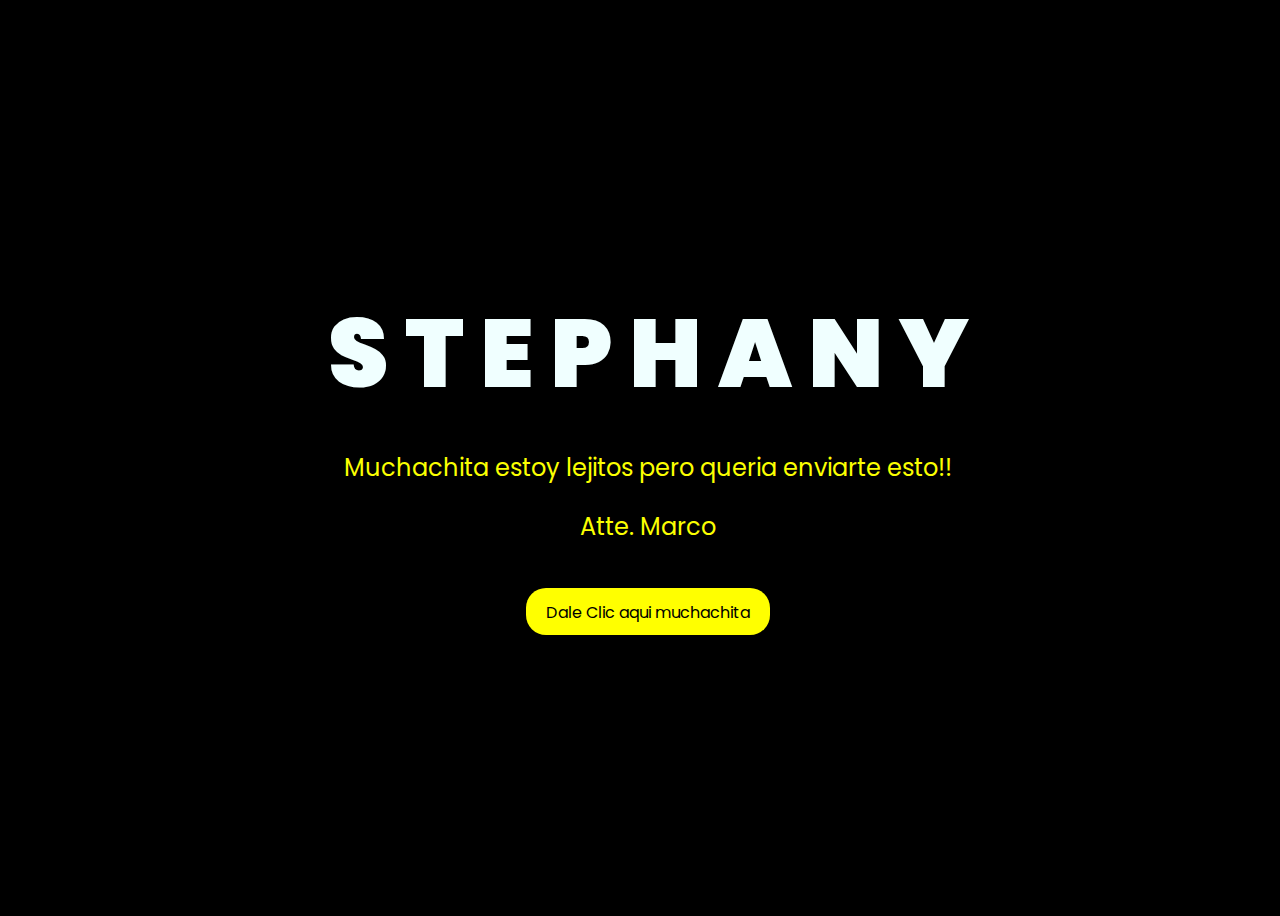
<file: index.html>
<!DOCTYPE html>
<html lang="en">
<head>
    <meta charset="UTF-8">
    <meta http-equiv="X-UA-Compatible" content="IE=edge">
    <meta name="viewport" content="width=device-width, initial-scale=1.0">
    <link rel="stylesheet" href="css/style.css">
    <link rel="icon" href="img/flowers.png" type="image/x-icon">
    <title>Stephany</title>
</head>
<body>
    <div class="greetings">
        <span>S</span>
        <span>T</span>
        <span>E</span>
        <span>P</span>
        <span>H</span>
        <span>A</span>
        <span>N</span>
        <span>Y</span>
        <br>
    </div>
    <div class="description">
        <center><span><p>Muchachita estoy lejitos pero queria enviarte esto!!</p>
            <P>Atte. Marco</P>
        
        </span></center>
    </div>
    <div class="button">
        <button>
            <a href="FLORES.html">Dale Clic aqui muchachita</a>
        </button>
        
    </div>
</body>
</html>
</file>
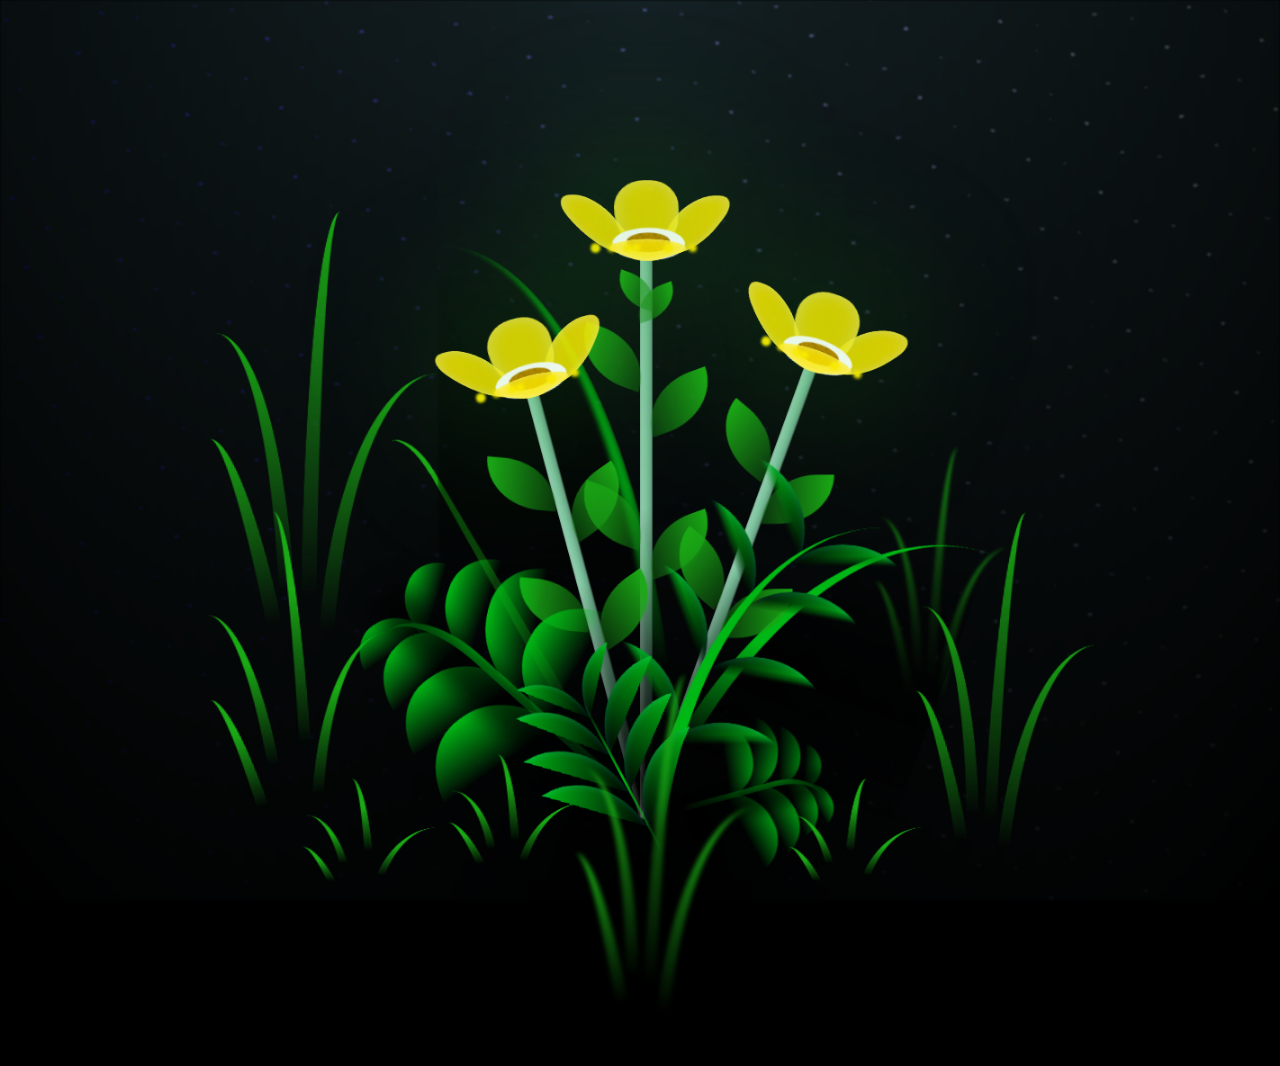
<file: FLORES.html>
<!DOCTYPE html>
<html lang="en">
<head>
    <meta charset="UTF-8">
    <meta http-equiv="X-UA-Compatible" content="IE=edge">
    <meta name="viewport" content="width=device-width, initial-scale=1.0">
    <link rel="stylesheet" href="css/main.css">
    <link rel="icon" href="img/flowers.png" type="image/x-icon">
    <title>FLORES</title>
</head>
<body class="container">
    <div class="night"></div>
    <div class="flowers">
      <div class="flower flower--1">
        <div class="flower__leafs flower__leafs--1">
          <div class="flower__leaf flower__leaf--1"></div>
          <div class="flower__leaf flower__leaf--2"></div>
          <div class="flower__leaf flower__leaf--3"></div>
          <div class="flower__leaf flower__leaf--4"></div>
          <div class="flower__white-circle"></div>
  
          <div class="flower__light flower__light--1"></div>
          <div class="flower__light flower__light--2"></div>
          <div class="flower__light flower__light--3"></div>
          <div class="flower__light flower__light--4"></div>
          <div class="flower__light flower__light--5"></div>
          <div class="flower__light flower__light--6"></div>
          <div class="flower__light flower__light--7"></div>
          <div class="flower__light flower__light--8"></div>
  
        </div>
        <div class="flower__line">
          <div class="flower__line__leaf flower__line__leaf--1"></div>
          <div class="flower__line__leaf flower__line__leaf--2"></div>
          <div class="flower__line__leaf flower__line__leaf--3"></div>
          <div class="flower__line__leaf flower__line__leaf--4"></div>
          <div class="flower__line__leaf flower__line__leaf--5"></div>
          <div class="flower__line__leaf flower__line__leaf--6"></div>
        </div>
      </div>
  
      <div class="flower flower--2">
        <div class="flower__leafs flower__leafs--2">
          <div class="flower__leaf flower__leaf--1"></div>
          <div class="flower__leaf flower__leaf--2"></div>
          <div class="flower__leaf flower__leaf--3"></div>
          <div class="flower__leaf flower__leaf--4"></div>
          <div class="flower__white-circle"></div>
  
          <div class="flower__light flower__light--1"></div>
          <div class="flower__light flower__light--2"></div>
          <div class="flower__light flower__light--3"></div>
          <div class="flower__light flower__light--4"></div>
          <div class="flower__light flower__light--5"></div>
          <div class="flower__light flower__light--6"></div>
          <div class="flower__light flower__light--7"></div>
          <div class="flower__light flower__light--8"></div>
  
        </div>
        <div class="flower__line">
          <div class="flower__line__leaf flower__line__leaf--1"></div>
          <div class="flower__line__leaf flower__line__leaf--2"></div>
          <div class="flower__line__leaf flower__line__leaf--3"></div>
          <div class="flower__line__leaf flower__line__leaf--4"></div>
        </div>
      </div>
  
      <div class="flower flower--3">
        <div class="flower__leafs flower__leafs--3">
          <div class="flower__leaf flower__leaf--1"></div>
          <div class="flower__leaf flower__leaf--2"></div>
          <div class="flower__leaf flower__leaf--3"></div>
          <div class="flower__leaf flower__leaf--4"></div>
          <div class="flower__white-circle"></div>
  
          <div class="flower__light flower__light--1"></div>
          <div class="flower__light flower__light--2"></div>
          <div class="flower__light flower__light--3"></div>
          <div class="flower__light flower__light--4"></div>
          <div class="flower__light flower__light--5"></div>
          <div class="flower__light flower__light--6"></div>
          <div class="flower__light flower__light--7"></div>
          <div class="flower__light flower__light--8"></div>
  
        </div>
        <div class="flower__line">
          <div class="flower__line__leaf flower__line__leaf--1"></div>
          <div class="flower__line__leaf flower__line__leaf--2"></div>
          <div class="flower__line__leaf flower__line__leaf--3"></div>
          <div class="flower__line__leaf flower__line__leaf--4"></div>
        </div>
      </div>
  
      <div class="grow-ans" style="--d:1.2s">
        <div class="flower__g-long">
          <div class="flower__g-long__top"></div>
          <div class="flower__g-long__bottom"></div>
        </div>
      </div>
  
      <div class="growing-grass">
        <div class="flower__grass flower__grass--1">
          <div class="flower__grass--top"></div>
          <div class="flower__grass--bottom"></div>
          <div class="flower__grass__leaf flower__grass__leaf--1"></div>
          <div class="flower__grass__leaf flower__grass__leaf--2"></div>
          <div class="flower__grass__leaf flower__grass__leaf--3"></div>
          <div class="flower__grass__leaf flower__grass__leaf--4"></div>
          <div class="flower__grass__leaf flower__grass__leaf--5"></div>
          <div class="flower__grass__leaf flower__grass__leaf--6"></div>
          <div class="flower__grass__leaf flower__grass__leaf--7"></div>
          <div class="flower__grass__leaf flower__grass__leaf--8"></div>
          <div class="flower__grass__overlay"></div>
        </div>
      </div>
  
      <div class="growing-grass">
        <div class="flower__grass flower__grass--2">
          <div class="flower__grass--top"></div>
          <div class="flower__grass--bottom"></div>
          <div class="flower__grass__leaf flower__grass__leaf--1"></div>
          <div class="flower__grass__leaf flower__grass__leaf--2"></div>
          <div class="flower__grass__leaf flower__grass__leaf--3"></div>
          <div class="flower__grass__leaf flower__grass__leaf--4"></div>
          <div class="flower__grass__leaf flower__grass__leaf--5"></div>
          <div class="flower__grass__leaf flower__grass__leaf--6"></div>
          <div class="flower__grass__leaf flower__grass__leaf--7"></div>
          <div class="flower__grass__leaf flower__grass__leaf--8"></div>
          <div class="flower__grass__overlay"></div>
        </div>
      </div>
  
      <div class="grow-ans" style="--d:2.4s">
        <div class="flower__g-right flower__g-right--1">
          <div class="leaf"></div>
        </div>
      </div>
  
      <div class="grow-ans" style="--d:2.8s">
        <div class="flower__g-right flower__g-right--2">
          <div class="leaf"></div>
        </div>
      </div>
  
      <div class="grow-ans" style="--d:2.8s">
        <div class="flower__g-front">
          <div class="flower__g-front__leaf-wrapper flower__g-front__leaf-wrapper--1">
            <div class="flower__g-front__leaf"></div>
          </div>
          <div class="flower__g-front__leaf-wrapper flower__g-front__leaf-wrapper--2">
            <div class="flower__g-front__leaf"></div>
          </div>
          <div class="flower__g-front__leaf-wrapper flower__g-front__leaf-wrapper--3">
            <div class="flower__g-front__leaf"></div>
          </div>
          <div class="flower__g-front__leaf-wrapper flower__g-front__leaf-wrapper--4">
            <div class="flower__g-front__leaf"></div>
          </div>
          <div class="flower__g-front__leaf-wrapper flower__g-front__leaf-wrapper--5">
            <div class="flower__g-front__leaf"></div>
          </div>
          <div class="flower__g-front__leaf-wrapper flower__g-front__leaf-wrapper--6">
            <div class="flower__g-front__leaf"></div>
          </div>
          <div class="flower__g-front__leaf-wrapper flower__g-front__leaf-wrapper--7">
            <div class="flower__g-front__leaf"></div>
          </div>
          <div class="flower__g-front__leaf-wrapper flower__g-front__leaf-wrapper--8">
            <div class="flower__g-front__leaf"></div>
          </div>
          <div class="flower__g-front__line"></div>
        </div>
      </div>
  
      <div class="grow-ans" style="--d:3.2s">
        <div class="flower__g-fr">
          <div class="leaf"></div>
          <div class="flower__g-fr__leaf flower__g-fr__leaf--1"></div>
          <div class="flower__g-fr__leaf flower__g-fr__leaf--2"></div>
          <div class="flower__g-fr__leaf flower__g-fr__leaf--3"></div>
          <div class="flower__g-fr__leaf flower__g-fr__leaf--4"></div>
          <div class="flower__g-fr__leaf flower__g-fr__leaf--5"></div>
          <div class="flower__g-fr__leaf flower__g-fr__leaf--6"></div>
          <div class="flower__g-fr__leaf flower__g-fr__leaf--7"></div>
          <div class="flower__g-fr__leaf flower__g-fr__leaf--8"></div>
        </div>
      </div>
  
      <div class="long-g long-g--0">
        <div class="grow-ans" style="--d:3s">
          <div class="leaf leaf--0"></div>
        </div>
        <div class="grow-ans" style="--d:2.2s">
          <div class="leaf leaf--1"></div>
        </div>
        <div class="grow-ans" style="--d:3.4s">
          <div class="leaf leaf--2"></div>
        </div>
        <div class="grow-ans" style="--d:3.6s">
          <div class="leaf leaf--3"></div>
        </div>
      </div>
  
      <div class="long-g long-g--1">
        <div class="grow-ans" style="--d:3.6s">
          <div class="leaf leaf--0"></div>
        </div>
        <div class="grow-ans" style="--d:3.8s">
          <div class="leaf leaf--1"></div>
        </div>
        <div class="grow-ans" style="--d:4s">
          <div class="leaf leaf--2"></div>
        </div>
        <div class="grow-ans" style="--d:4.2s">
          <div class="leaf leaf--3"></div>
        </div>
      </div>
  
      <div class="long-g long-g--2">
        <div class="grow-ans" style="--d:4s">
          <div class="leaf leaf--0"></div>
        </div>
        <div class="grow-ans" style="--d:4.2s">
          <div class="leaf leaf--1"></div>
        </div>
        <div class="grow-ans" style="--d:4.4s">
          <div class="leaf leaf--2"></div>
        </div>
        <div class="grow-ans" style="--d:4.6s">
          <div class="leaf leaf--3"></div>
        </div>
      </div>
  
      <div class="long-g long-g--3">
        <div class="grow-ans" style="--d:4s">
          <div class="leaf leaf--0"></div>
        </div>
        <div class="grow-ans" style="--d:4.2s">
          <div class="leaf leaf--1"></div>
        </div>
        <div class="grow-ans" style="--d:3s">
          <div class="leaf leaf--2"></div>
        </div>
        <div class="grow-ans" style="--d:3.6s">
          <div class="leaf leaf--3"></div>
        </div>
      </div>
  
      <div class="long-g long-g--4">
        <div class="grow-ans" style="--d:4s">
          <div class="leaf leaf--0"></div>
        </div>
        <div class="grow-ans" style="--d:4.2s">
          <div class="leaf leaf--1"></div>
        </div>
        <div class="grow-ans" style="--d:3s">
          <div class="leaf leaf--2"></div>
        </div>
        <div class="grow-ans" style="--d:3.6s">
          <div class="leaf leaf--3"></div>
        </div>
      </div>
  
      <div class="long-g long-g--5">
        <div class="grow-ans" style="--d:4s">
          <div class="leaf leaf--0"></div>
        </div>
        <div class="grow-ans" style="--d:4.2s">
          <div class="leaf leaf--1"></div>
        </div>
        <div class="grow-ans" style="--d:3s">
          <div class="leaf leaf--2"></div>
        </div>
        <div class="grow-ans" style="--d:3.6s">
          <div class="leaf leaf--3"></div>
        </div>
      </div>
  
      <div class="long-g long-g--6">
        <div class="grow-ans" style="--d:4.2s">
          <div class="leaf leaf--0"></div>
        </div>
        <div class="grow-ans" style="--d:4.4s">
          <div class="leaf leaf--1"></div>
        </div>
        <div class="grow-ans" style="--d:4.6s">
          <div class="leaf leaf--2"></div>
        </div>
        <div class="grow-ans" style="--d:4.8s">
          <div class="leaf leaf--3"></div>
        </div>
      </div>
  
      <div class="long-g long-g--7">
        <div class="grow-ans" style="--d:3s">
          <div class="leaf leaf--0"></div>
        </div>
        <div class="grow-ans" style="--d:3.2s">
          <div class="leaf leaf--1"></div>
        </div>
        <div class="grow-ans" style="--d:3.5s">
          <div class="leaf leaf--2"></div>
        </div>
        <div class="grow-ans" style="--d:3.6s">
          <div class="leaf leaf--3"></div>
        </div>
      </div>
    </div>
    <script src="main.js"></script>
  </body>
</html>
</file>
<file: css/style.css>
@import url('https://fonts.googleapis.com/css2?family=Poppins:ital,wght@0,500;1,900&display=swap');
*{
    font-family: 'Poppins',cursive;
}
body{
    color: azure;
    width: 100%;
    height: 100vh;
    display: flex;
    flex-direction: column;
    align-items: center;
    justify-content: center;
    background-color: black;
}
.greetings{
    font-size: 6rem;
    font-weight: 900;
}
.greetings > span{
    animation: glow 5.5s ease-in-out infinite;
}
@keyframes glow{
    0%, 100%{
        color: #fff;
        text-shadow: 0 0 12px #fbff00, 0 0 50px #fbff00, 0 0 100px #fbff00;
    }
    10%, 90%{
        color: #696565;
        text-shadow: none;
    }
}
.greetings > span:nth-child(1){
    animation-delay: .1s ;
}
.greetings > span:nth-child(2){
    animation-delay: .2s ;
}
.greetings > span:nth-child(3){
    animation-delay: .3s;
}
.greetings > span:nth-child(4){
    animation-delay: .4s;
}
.greetings > span:nth-child(5){
    animation-delay: .5s;
}
.greetings > span:nth-child(6){
    animation-delay: .6s ;
}
.greetings > span:nth-child(7){
    animation-delay: .7s ;
}
.greetings > span:nth-child(8){
    animation-delay: .8s;
}




.description{
    font-size: 1.5rem;
    margin-bottom: 20px;
}

.button a{
    text-decoration: none;
    font-size: 1rem;
    color: #111;
}

@media screen and (max-width:574px){
    .greetings{
        display: block;
        font-size: 3rem;
        font-weight: 500;
        text-align: center;
    }
    .description{
        font-size: 1rem;
    }
    
    .button a{
        font-size: .5rem;
    }
}

.description{
    color: #fbff00;
}

/* Estilo para el botón */
.button button {
    background-color: yellow; /* Fondo amarillo */
    border: none; /* Sin bordes */
    padding: 10px 20px; /* Ajusta el relleno según tu preferencia */
    font-size: 18px; /* Tamaño de fuente */
    cursor: pointer;
    position: relative; /* Necesario para el resplandor */
    border-radius: 20px; /* Esquinas redondeadas */
    transition: background-color 0.3s ease-in-out; /* Transición suave para el color de fondo */
  }
  
  /* Estilo para el enlace dentro del botón */
  .button button a {
    text-decoration: none; /* Elimina el subrayado del enlace */
    color: inherit; /* Hereda el color del texto del botón */
  }
  
  /* Efecto de resplandor al pasar el cursor sobre el botón */
  .button button:hover {
    background-color: orange; /* Cambia el color de fondo al pasar el mouse a naranja */
    box-shadow: 0 0 10px yellow, 0 0 20px yellow, 0 0 30px yellow; /* Efecto de resplandor amarillo */
  }
</file>
<file: css/main.css>
*,
*::after,
*::before {
  padding: 0;
  margin: 0;
  box-sizing: border-box;
}

:root {
  --dark-color: #000;
}

body {
  display: flex;
  align-items: flex-end;
  justify-content: center;
  min-height: 100vh;
  background-color: var(--dark-color);
  overflow: hidden;
  perspective: 1000px;
}

.night {
  position: fixed;
  left: 50%;
  top: 0;
  transform: translateX(-50%);
  width: 100%;
  height: 100%;
  filter: blur(0.1vmin);
  background-image: radial-gradient(ellipse at top, transparent 0%, var(--dark-color)), 
  radial-gradient(ellipse at bottom, var(--dark-color), rgba(145, 233, 255, 0.2)), 
  repeating-linear-gradient(220deg, rgb(0, 0, 0) 0px, rgb(0, 0, 0) 19px, transparent 19px, 
  transparent 22px), repeating-linear-gradient(189deg, rgb(0, 0, 0) 0px, rgb(0, 0, 0) 19px, 
  transparent 19px, transparent 22px), repeating-linear-gradient(148deg, rgb(0, 0, 0) 0px, 
  rgb(0, 0, 0) 19px, transparent 19px, transparent 22px), linear-gradient(90deg, rgb(0, 0, 255), /* LINEAR GRADIENT AZUL COLOR DE LAS ESTRELLAS */
  rgb(240, 240, 240)); 
}

.flowers {
  position: relative;
  transform: scale(0.9);
}

.flower {
  position: absolute;
  bottom: 10vmin;
  transform-origin: bottom center;
  z-index: 10;
  --fl-speed: 0.8s;
}
.flower--1 {
  -webkit-animation: moving-flower-1 4s linear infinite;
          animation: moving-flower-1 4s linear infinite;
}
.flower--1 .flower__line {
  height: 70vmin;
  -webkit-animation-delay: 0.3s;
          animation-delay: 0.3s;
}
.flower--1 .flower__line__leaf--1 {
  -webkit-animation: blooming-leaf-right var(--fl-speed) 1.6s backwards;
          animation: blooming-leaf-right var(--fl-speed) 1.6s backwards;
}
.flower--1 .flower__line__leaf--2 {
  -webkit-animation: blooming-leaf-right var(--fl-speed) 1.4s backwards;
          animation: blooming-leaf-right var(--fl-speed) 1.4s backwards;
}
.flower--1 .flower__line__leaf--3 {
  -webkit-animation: blooming-leaf-left var(--fl-speed) 1.2s backwards;
          animation: blooming-leaf-left var(--fl-speed) 1.2s backwards;
}
.flower--1 .flower__line__leaf--4 {
  -webkit-animation: blooming-leaf-left var(--fl-speed) 1s backwards;
          animation: blooming-leaf-left var(--fl-speed) 1s backwards;
}
.flower--1 .flower__line__leaf--5 {
  -webkit-animation: blooming-leaf-right var(--fl-speed) 1.8s backwards;
          animation: blooming-leaf-right var(--fl-speed) 1.8s backwards;
}
.flower--1 .flower__line__leaf--6 {
  -webkit-animation: blooming-leaf-left var(--fl-speed) 2s backwards;
          animation: blooming-leaf-left var(--fl-speed) 2s backwards;
}
.flower--2 {
  left: 50%;
  transform: rotate(20deg);
  -webkit-animation: moving-flower-2 4s linear infinite;
          animation: moving-flower-2 4s linear infinite;
}
.flower--2 .flower__line {
  height: 60vmin;
  -webkit-animation-delay: 0.6s;
          animation-delay: 0.6s;
}
.flower--2 .flower__line__leaf--1 {
  -webkit-animation: blooming-leaf-right var(--fl-speed) 1.9s backwards;
          animation: blooming-leaf-right var(--fl-speed) 1.9s backwards;
}
.flower--2 .flower__line__leaf--2 {
  -webkit-animation: blooming-leaf-right var(--fl-speed) 1.7s backwards;
          animation: blooming-leaf-right var(--fl-speed) 1.7s backwards;
}
.flower--2 .flower__line__leaf--3 {
  -webkit-animation: blooming-leaf-left var(--fl-speed) 1.5s backwards;
          animation: blooming-leaf-left var(--fl-speed) 1.5s backwards;
}
.flower--2 .flower__line__leaf--4 {
  -webkit-animation: blooming-leaf-left var(--fl-speed) 1.3s backwards;
          animation: blooming-leaf-left var(--fl-speed) 1.3s backwards;
}
.flower--3 {
  left: 50%;
  transform: rotate(-15deg);
  -webkit-animation: moving-flower-3 4s linear infinite;
          animation: moving-flower-3 4s linear infinite;
}
.flower--3 .flower__line {
  -webkit-animation-delay: 0.9s;
          animation-delay: 0.9s;
}
.flower--3 .flower__line__leaf--1 {
  -webkit-animation: blooming-leaf-right var(--fl-speed) 2.5s backwards;
          animation: blooming-leaf-right var(--fl-speed) 2.5s backwards;
}
.flower--3 .flower__line__leaf--2 {
  -webkit-animation: blooming-leaf-right var(--fl-speed) 2.3s backwards;
          animation: blooming-leaf-right var(--fl-speed) 2.3s backwards;
}
.flower--3 .flower__line__leaf--3 {
  -webkit-animation: blooming-leaf-left var(--fl-speed) 2.1s backwards;
          animation: blooming-leaf-left var(--fl-speed) 2.1s backwards;
}
.flower--3 .flower__line__leaf--4 {
  -webkit-animation: blooming-leaf-left var(--fl-speed) 1.9s backwards;
          animation: blooming-leaf-left var(--fl-speed) 1.9s backwards;
}
.flower__leafs {
  position: relative;
  -webkit-animation: blooming-flower 2s backwards;
          animation: blooming-flower 2s backwards;
}
.flower__leafs--1 {
  -webkit-animation-delay: 1.1s;
          animation-delay: 1.1s;
}
.flower__leafs--2 {
  -webkit-animation-delay: 1.4s;
          animation-delay: 1.4s;
}
.flower__leafs--3 {
  -webkit-animation-delay: 1.7s;
          animation-delay: 1.7s;
}
.flower__leafs::after {
  content: "";
  position: absolute;
  left: 0;
  top: 0;
  transform: translate(-50%, -100%);
  width: 8vmin;
  height: 8vmin;
  background-color: #1aaa15;
  filter: blur(10vmin);
}
.flower__leaf {
  position: absolute;
  bottom: 0;
  left: 50%;
  width: 8vmin;
  height: 11vmin;
  border-radius: 51% 49% 47% 53%/44% 45% 55% 69%;
  background-color: #1aaa15;
  background-image: linear-gradient(to top, #fce700, #fce700); /*COLOR DE LAS FLORES*/
  transform-origin: bottom center;
  opacity: 0.9;
  box-shadow: inset 0 0 2vmin rgba(255, 255, 255, 0.5);
  
}
.flower__leaf--1 {
  transform: translate(-10%, 1%) rotateY(40deg) rotateX(-50deg);
}
.flower__leaf--2 {
  transform: translate(-50%, -4%) rotateX(40deg);
}
.flower__leaf--3 {
  transform: translate(-90%, 0%) rotateY(45deg) rotateX(50deg);
}
.flower__leaf--4 {
  width: 8vmin;
  height: 8vmin;
  transform-origin: bottom left;
  border-radius: 4vmin 10vmin 4vmin 4vmin;
  transform: translate(0%, 18%) rotateX(70deg) rotate(-43deg);
  background-image: linear-gradient(to top, #fce700, #fce700);
  z-index: 1;
  opacity: 0.8;
}
.flower__white-circle {
  position: absolute;
  left: -3.5vmin;
  top: -3vmin;
  width: 9vmin;
  height: 4vmin;
  border-radius: 50%;
  background-color: #ffffff;
}
.flower__white-circle::after {
  content: "";
  position: absolute;
  left: 50%;
  top: 45%;
  transform: translate(-50%, -50%);
  width: 60%;
  height: 60%;
  border-radius: inherit;
  background-image: repeating-linear-gradient(135deg, rgba(0, 0, 0, 0.03) 0px, 
  rgba(0, 0, 0, 0.03) 1px, transparent 1px, transparent 12px), repeating-linear-gradient(45deg, 
  rgba(0, 0, 0, 0.03) 0px, rgba(0, 0, 0, 0.03) 1px, transparent 1px, transparent 12px), 
  repeating-linear-gradient(67.5deg, rgba(0, 0, 0, 0.03) 0px, rgba(0, 0, 0, 0.03) 1px, 
  transparent 1px, transparent 12px), repeating-linear-gradient(135deg, rgba(0, 0, 0, 0.03) 0px, 
  rgba(0, 0, 0, 0.03) 1px, transparent 1px, transparent 12px), repeating-linear-gradient(45deg, 
  rgba(0, 0, 0, 0.03) 0px, rgba(0, 0, 0, 0.03) 1px, transparent 1px, transparent 12px), 
  repeating-linear-gradient(112.5deg, rgba(0, 0, 0, 0.03) 0px, rgba(0, 0, 0, 0.03) 1px, 
  transparent 1px, transparent 12px), repeating-linear-gradient(112.5deg, rgba(0, 0, 0, 0.03) 0px, 
  rgba(0, 0, 0, 0.03) 1px, transparent 1px, transparent 12px), repeating-linear-gradient(45deg, 
  rgba(0, 0, 0, 0.03) 0px, rgba(0, 0, 0, 0.03) 1px, transparent 1px, transparent 12px), 
  repeating-linear-gradient(22.5deg, rgba(0, 0, 0, 0.03) 0px, rgba(0, 0, 0, 0.03) 1px, 
  transparent 1px, transparent 12px), repeating-linear-gradient(45deg, rgba(0, 0, 0, 0.03) 0px, 
  rgba(0, 0, 0, 0.03) 1px, transparent 1px, transparent 12px), repeating-linear-gradient(22.5deg, 
  rgba(0, 0, 0, 0.03) 0px, rgba(0, 0, 0, 0.03) 1px, transparent 1px, transparent 12px), 
  repeating-linear-gradient(135deg, rgba(0, 0, 0, 0.03) 0px, rgba(0, 0, 0, 0.03) 1px, 
  transparent 1px, transparent 12px), repeating-linear-gradient(157.5deg, rgba(0, 0, 0, 0.03) 0px, 
  rgba(0, 0, 0, 0.03) 1px, transparent 1px, transparent 12px), repeating-linear-gradient(67.5deg, 
  rgba(0, 0, 0, 0.03) 0px, rgba(0, 0, 0, 0.03) 1px, transparent 1px, transparent 12px), 
  repeating-linear-gradient(67.5deg, rgba(0, 0, 0, 0.03) 0px, rgba(0, 0, 0, 0.03) 1px, 
  transparent 1px, transparent 12px), linear-gradient(90deg, rgb(190, 133, 0), rgb(190, 133, 0));
}
.flower__line {
  height: 55vmin;
  width: 1.5vmin;
  background-image: linear-gradient(to left, rgba(0, 0, 0, 0.2), transparent, 
  rgba(255, 255, 255, 0.2)), linear-gradient(to top, transparent 10%, #7dc49f, #7dc49f); /*COLOR DE LOS 3 TALLOS DE LAS FLORES*/
  box-shadow: inset 0 0 2px rgba(0, 0, 0, 0.5);
  -webkit-animation: grow-flower-tree 4s backwards;
          animation: grow-flower-tree 4s backwards;
}
.flower__line__leaf {
  --w: 7vmin;
  --h: calc(var(--w) + 2vmin);
  position: absolute;
  top: 20%;
  left: 90%;
  width: var(--w);
  height: var(--h);
  border-top-right-radius: var(--h);
  border-bottom-left-radius: var(--h);
  background-image: linear-gradient(to top, rgba(20, 122, 20, 0.4), #1aaa15);
}
.flower__line__leaf--1 {
  transform: rotate(70deg) rotateY(30deg);
}
.flower__line__leaf--2 {
  top: 45%;
  transform: rotate(70deg) rotateY(30deg);
}
.flower__line__leaf--3, .flower__line__leaf--4, .flower__line__leaf--6 {
  border-top-right-radius: 0;
  border-bottom-left-radius: 0;
  border-top-left-radius: var(--h);
  border-bottom-right-radius: var(--h);
  left: -460%;
  top: 12%;
  transform: rotate(-70deg) rotateY(30deg);
}
.flower__line__leaf--4 {
  top: 40%;
}
.flower__line__leaf--5 {
  top: 0;
  transform-origin: left;
  transform: rotate(70deg) rotateY(30deg) scale(0.6);
}
.flower__line__leaf--6 {
  top: -2%;
  left: -450%;
  transform-origin: right;
  transform: rotate(-70deg) rotateY(30deg) scale(0.6);
}
.flower__light {
  position: absolute;
  bottom: 0vmin;
  width: 1vmin;
  height: 1vmin;
  background-color: rgb(255, 251, 0);
  border-radius: 50%;
  filter: blur(0.2vmin);
  -webkit-animation: light-ans 4s linear infinite backwards;
          animation: light-ans 4s linear infinite backwards;
}
.flower__light:nth-child(odd) {
  background-color: #fce700;
}
.flower__light--1 {
  left: -2vmin;
  -webkit-animation-delay: 1s;
          animation-delay: 1s;
}
.flower__light--2 {
  left: 3vmin;
  -webkit-animation-delay: 0.5s;
          animation-delay: 0.5s;
}
.flower__light--3 {
  left: -6vmin;
  -webkit-animation-delay: 0.3s;
          animation-delay: 0.3s;
}
.flower__light--4 {
  left: 6vmin;
  -webkit-animation-delay: 0.9s;
          animation-delay: 0.9s;
}
.flower__light--5 {
  left: -1vmin;
  -webkit-animation-delay: 1.5s;
          animation-delay: 1.5s;
}
.flower__light--6 {
  left: -4vmin;
  -webkit-animation-delay: 3s;
          animation-delay: 3s;
}
.flower__light--7 {
  left: 3vmin;
  -webkit-animation-delay: 2s;
          animation-delay: 2s;
}
.flower__light--8 {
  left: -6vmin;
  -webkit-animation-delay: 3.5s;
          animation-delay: 3.5s;
}
.flower__grass {
  --c: #00b815;
  --line-w: 1.5vmin;
  position: absolute;
  bottom: 12vmin;
  left: -7vmin;
  display: flex;
  flex-direction: column;
  align-items: flex-end;
  z-index: 20;
  transform-origin: bottom center;
  transform: rotate(-48deg) rotateY(40deg);
}
.flower__grass--1 {
  -webkit-animation: moving-grass 2s linear infinite;
          animation: moving-grass 2s linear infinite;
}
.flower__grass--2 {
  left: 2vmin;
  bottom: 10vmin;
  transform: scale(0.5) rotate(75deg) rotateX(10deg) rotateY(-200deg);
  opacity: 0.8;
  z-index: 0;
  -webkit-animation: moving-grass--2 1.5s linear infinite;
          animation: moving-grass--2 1.5s linear infinite;
}
.flower__grass--top {
  width: 7vmin;
  height: 10vmin;
  border-top-right-radius: 100%;
  border-right: var(--line-w) solid var(--c);
  transform-origin: bottom center;
  transform: rotate(-2deg);
}
.flower__grass--bottom {
  margin-top: -2px;
  width: var(--line-w);
  height: 25vmin;
  background-image: linear-gradient(to top, transparent, var(--c));
}
.flower__grass__leaf {
  --size: 10vmin;
  position: absolute;
  width: calc(var(--size) * 2.1);
  height: var(--size);
  border-top-left-radius: var(--size);
  border-top-right-radius: var(--size);
  background-image: linear-gradient(to top, transparent, transparent 30%, var(--c));
  z-index: 100;
}
.flower__grass__leaf--1 {
  top: -6%;
  left: 30%;
  --size: 6vmin;
  transform: rotate(-20deg);
  -webkit-animation: growing-grass-ans--1 2s 2.6s backwards;
          animation: growing-grass-ans--1 2s 2.6s backwards;
}
@-webkit-keyframes growing-grass-ans--1 {
  0% {
    transform-origin: bottom left;
    transform: rotate(-20deg) scale(0);
  }
}
@keyframes growing-grass-ans--1 {
  0% {
    transform-origin: bottom left;
    transform: rotate(-20deg) scale(0);
  }
}
.flower__grass__leaf--2 {
  top: -5%;
  left: -110%;
  --size: 6vmin;
  transform: rotate(10deg);
  -webkit-animation: growing-grass-ans--2 2s 2.4s linear backwards;
          animation: growing-grass-ans--2 2s 2.4s linear backwards;
}
@-webkit-keyframes growing-grass-ans--2 {
  0% {
    transform-origin: bottom right;
    transform: rotate(10deg) scale(0);
  }
}
@keyframes growing-grass-ans--2 {
  0% {
    transform-origin: bottom right;
    transform: rotate(10deg) scale(0);
  }
}
.flower__grass__leaf--3 {
  top: 5%;
  left: 60%;
  --size: 8vmin;
  transform: rotate(-18deg) rotateX(-20deg);
  -webkit-animation: growing-grass-ans--3 2s 2.2s linear backwards;
          animation: growing-grass-ans--3 2s 2.2s linear backwards;
}
@-webkit-keyframes growing-grass-ans--3 {
  0% {
    transform-origin: bottom left;
    transform: rotate(-18deg) rotateX(-20deg) scale(0);
  }
}
@keyframes growing-grass-ans--3 {
  0% {
    transform-origin: bottom left;
    transform: rotate(-18deg) rotateX(-20deg) scale(0);
  }
}
.flower__grass__leaf--4 {
  top: 6%;
  left: -135%;
  --size: 8vmin;
  transform: rotate(2deg);
  -webkit-animation: growing-grass-ans--4 2s 2s linear backwards;
          animation: growing-grass-ans--4 2s 2s linear backwards;
}
@-webkit-keyframes growing-grass-ans--4 {
  0% {
    transform-origin: bottom right;
    transform: rotate(2deg) scale(0);
  }
}
@keyframes growing-grass-ans--4 {
  0% {
    transform-origin: bottom right;
    transform: rotate(2deg) scale(0);
  }
}
.flower__grass__leaf--5 {
  top: 20%;
  left: 60%;
  --size: 10vmin;
  transform: rotate(-24deg) rotateX(-20deg);
  -webkit-animation: growing-grass-ans--5 2s 1.8s linear backwards;
          animation: growing-grass-ans--5 2s 1.8s linear backwards;
}
@-webkit-keyframes growing-grass-ans--5 {
  0% {
    transform-origin: bottom left;
    transform: rotate(-24deg) rotateX(-20deg) scale(0);
  }
}
@keyframes growing-grass-ans--5 {
  0% {
    transform-origin: bottom left;
    transform: rotate(-24deg) rotateX(-20deg) scale(0);
  }
}
.flower__grass__leaf--6 {
  top: 22%;
  left: -180%;
  --size: 10vmin;
  transform: rotate(10deg);
  -webkit-animation: growing-grass-ans--6 2s 1.6s linear backwards;
          animation: growing-grass-ans--6 2s 1.6s linear backwards;
}
@-webkit-keyframes growing-grass-ans--6 {
  0% {
    transform-origin: bottom right;
    transform: rotate(10deg) scale(0);
  }
}
@keyframes growing-grass-ans--6 {
  0% {
    transform-origin: bottom right;
    transform: rotate(10deg) scale(0);
  }
}
.flower__grass__leaf--7 {
  top: 39%;
  left: 70%;
  --size: 10vmin;
  transform: rotate(-10deg);
  -webkit-animation: growing-grass-ans--7 2s 1.4s linear backwards;
          animation: growing-grass-ans--7 2s 1.4s linear backwards;
}
@-webkit-keyframes growing-grass-ans--7 {
  0% {
    transform-origin: bottom left;
    transform: rotate(-10deg) scale(0);
  }
}
@keyframes growing-grass-ans--7 {
  0% {
    transform-origin: bottom left;
    transform: rotate(-10deg) scale(0);
  }
}
.flower__grass__leaf--8 {
  top: 40%;
  left: -215%;
  --size: 11vmin;
  transform: rotate(10deg);
  -webkit-animation: growing-grass-ans--8 2s 1.2s linear backwards;
          animation: growing-grass-ans--8 2s 1.2s linear backwards;
}
@-webkit-keyframes growing-grass-ans--8 {
  0% {
    transform-origin: bottom right;
    transform: rotate(10deg) scale(0);
  }
}
@keyframes growing-grass-ans--8 {
  0% {
    transform-origin: bottom right;
    transform: rotate(10deg) scale(0);
  }
}
.flower__grass__overlay {
  position: absolute;
  top: -10%;
  right: 0%;
  width: 100%;
  height: 100%;
  background-color: rgba(0, 0, 0, 0.6);
  filter: blur(1.5vmin);
  z-index: 100;
}
.flower__g-long {
  --w: 2vmin;
  --h: 6vmin;
  --c: #1aaa15;
  position: absolute;
  bottom: 10vmin;
  left: -3vmin;
  transform-origin: bottom center;
  transform: rotate(-30deg) rotateY(-20deg);
  display: flex;
  flex-direction: column;
  align-items: flex-end;
  -webkit-animation: flower-g-long-ans 3s linear infinite;
          animation: flower-g-long-ans 3s linear infinite;
}
@-webkit-keyframes flower-g-long-ans {
  0%, 100% {
    transform: rotate(-30deg) rotateY(-20deg);
  }
  50% {
    transform: rotate(-32deg) rotateY(-20deg);
  }
}
@keyframes flower-g-long-ans {
  0%, 100% {
    transform: rotate(-30deg) rotateY(-20deg);
  }
  50% {
    transform: rotate(-32deg) rotateY(-20deg);
  }
}
.flower__g-long__top {
  top: calc(var(--h) * -1);
  width: calc(var(--w) + 1vmin);
  height: var(--h);
  border-top-right-radius: 100%;
  border-right: 0.7vmin solid var(--c);
  transform: translate(-0.7vmin, 1vmin);
}
.flower__g-long__bottom {
  width: var(--w);
  height: 50vmin;
  transform-origin: bottom center;
  background-image: linear-gradient(to top, transparent 30%, var(--c));
  box-shadow: inset 0 0 2px rgba(0, 0, 0, 0.5);
  -webkit-clip-path: polygon(35% 0, 65% 1%, 100% 100%, 0% 100%);
          clip-path: polygon(35% 0, 65% 1%, 100% 100%, 0% 100%);
}
.flower__g-right {
  position: absolute;
  bottom: 6vmin;
  left: -2vmin;
  transform-origin: bottom left;
  transform: rotate(20deg);
}
.flower__g-right .leaf {
  width: 30vmin;
  height: 50vmin;
  border-top-left-radius: 100%;
  border-left: 2vmin solid #00b815;
  background-image: linear-gradient(to bottom, transparent, var(--dark-color) 60%);
  -webkit-mask-image: linear-gradient(to top, transparent 30%, #00b815 60%);
}
.flower__g-right--1 {
  -webkit-animation: flower-g-right-ans 2.5s linear infinite;
          animation: flower-g-right-ans 2.5s linear infinite;
}
.flower__g-right--2 {
  left: 5vmin;
  transform: rotateY(-180deg);
  -webkit-animation: flower-g-right-ans--2 3s linear infinite;
          animation: flower-g-right-ans--2 3s linear infinite;
}
.flower__g-right--2 .leaf {
  height: 75vmin;
  filter: blur(0.3vmin);
  opacity: 0.8;
}
@-webkit-keyframes flower-g-right-ans {
  0%, 100% {
    transform: rotate(20deg);
  }
  50% {
    transform: rotate(24deg) rotateX(-20deg);
  }
}
@keyframes flower-g-right-ans {
  0%, 100% {
    transform: rotate(20deg);
  }
  50% {
    transform: rotate(24deg) rotateX(-20deg);
  }
}
@-webkit-keyframes flower-g-right-ans--2 {
  0%, 100% {
    transform: rotateY(-180deg) rotate(0deg) rotateX(-20deg);
  }
  50% {
    transform: rotateY(-180deg) rotate(6deg) rotateX(-20deg);
  }
}
@keyframes flower-g-right-ans--2 {
  0%, 100% {
    transform: rotateY(-180deg) rotate(0deg) rotateX(-20deg);
  }
  50% {
    transform: rotateY(-180deg) rotate(6deg) rotateX(-20deg);
  }
}
.flower__g-front {
  position: absolute;
  bottom: 6vmin;
  left: 2.5vmin;
  z-index: 100;
  transform-origin: bottom center;
  transform: rotate(-28deg) rotateY(30deg) scale(1.04);
  -webkit-animation: flower__g-front-ans 2s linear infinite;
          animation: flower__g-front-ans 2s linear infinite;
}
@-webkit-keyframes flower__g-front-ans {
  0%, 100% {
    transform: rotate(-28deg) rotateY(30deg) scale(1.04);
  }
  50% {
    transform: rotate(-35deg) rotateY(40deg) scale(1.04);
  }
}
@keyframes flower__g-front-ans {
  0%, 100% {
    transform: rotate(-28deg) rotateY(30deg) scale(1.04);
  }
  50% {
    transform: rotate(-35deg) rotateY(40deg) scale(1.04);
  }
}
.flower__g-front__line {
  width: 0.3vmin;
  height: 20vmin;
  background-image: linear-gradient(to top, transparent, #00b815, transparent 100%);
  position: relative;
}
.flower__g-front__leaf-wrapper {
  position: absolute;
  top: 0;
  left: 0;
  transform-origin: bottom left;
  transform: rotate(10deg);
}
.flower__g-front__leaf-wrapper:nth-child(even) {
  left: 0vmin;
  transform: rotateY(-180deg) rotate(5deg);
  -webkit-animation: flower__g-front__leaf-left-ans 1s ease-in backwards;
          animation: flower__g-front__leaf-left-ans 1s ease-in backwards;
}
.flower__g-front__leaf-wrapper:nth-child(odd) {
  -webkit-animation: flower__g-front__leaf-ans 1s ease-in backwards;
          animation: flower__g-front__leaf-ans 1s ease-in backwards;
}
.flower__g-front__leaf-wrapper--1 {
  top: -8vmin;
  transform: scale(0.7);
  -webkit-animation: flower__g-front__leaf-ans 1s 5.5s ease-in backwards !important;
          animation: flower__g-front__leaf-ans 1s 5.5s ease-in backwards !important;
}
.flower__g-front__leaf-wrapper--2 {
  top: -8vmin;
  transform: rotateY(-180deg) scale(0.7) !important;
  -webkit-animation: flower__g-front__leaf-left-ans-2 1s 4.6s ease-in backwards !important;
          animation: flower__g-front__leaf-left-ans-2 1s 4.6s ease-in backwards !important;
}
.flower__g-front__leaf-wrapper--3 {
  top: -3vmin;
  -webkit-animation: flower__g-front__leaf-ans 1s 4.6s ease-in backwards;
          animation: flower__g-front__leaf-ans 1s 4.6s ease-in backwards;
}
.flower__g-front__leaf-wrapper--4 {
  top: -3vmin;
  transform: rotateY(-180deg) scale(0.9) !important;
  -webkit-animation: flower__g-front__leaf-left-ans-2 1s 4.6s ease-in backwards !important;
          animation: flower__g-front__leaf-left-ans-2 1s 4.6s ease-in backwards !important;
}
@-webkit-keyframes flower__g-front__leaf-left-ans-2 {
  0% {
    transform: rotateY(-180deg) scale(0);
  }
}
@keyframes flower__g-front__leaf-left-ans-2 {
  0% {
    transform: rotateY(-180deg) scale(0);
  }
}
.flower__g-front__leaf-wrapper--5, .flower__g-front__leaf-wrapper--6 {
  top: 2vmin;
}
.flower__g-front__leaf-wrapper--7, .flower__g-front__leaf-wrapper--8 {
  top: 6.5vmin;
}
.flower__g-front__leaf-wrapper--2 {
  -webkit-animation-delay: 5.2s !important;
          animation-delay: 5.2s !important;
}
.flower__g-front__leaf-wrapper--3 {
  -webkit-animation-delay: 4.9s !important;
          animation-delay: 4.9s !important;
}
.flower__g-front__leaf-wrapper--5 {
  -webkit-animation-delay: 4.3s !important;
          animation-delay: 4.3s !important;
}
.flower__g-front__leaf-wrapper--6 {
  -webkit-animation-delay: 4.1s !important;
          animation-delay: 4.1s !important;
}
.flower__g-front__leaf-wrapper--7 {
  -webkit-animation-delay: 3.8s !important;
          animation-delay: 3.8s !important;
}
.flower__g-front__leaf-wrapper--8 {
  -webkit-animation-delay: 3.5s !important;
          animation-delay: 3.5s !important;
}
@-webkit-keyframes flower__g-front__leaf-ans {
  0% {
    transform: rotate(10deg) scale(0);
  }
}
@keyframes flower__g-front__leaf-ans {
  0% {
    transform: rotate(10deg) scale(0);
  }
}
@-webkit-keyframes flower__g-front__leaf-left-ans {
  0% {
    transform: rotateY(-180deg) rotate(5deg) scale(0);
  }
}
@keyframes flower__g-front__leaf-left-ans {
  0% {
    transform: rotateY(-180deg) rotate(5deg) scale(0);
  }
}
.flower__g-front__leaf {
  width: 10vmin;
  height: 10vmin;
  border-radius: 100% 0% 0% 100%/100% 100% 0% 0%;
  box-shadow: inset 0 2px 1vmin hsla(184deg, 97%, 58%, 0.2);
  background-image: linear-gradient(to bottom left, transparent, var(--dark-color)), 
  linear-gradient(to bottom right, #00b815 50%, transparent 50%, transparent);
  -webkit-mask-image: linear-gradient(to bottom right, #00b815 50%, transparent 50%, transparent);
  mask-image: linear-gradient(to bottom right, #00b815 50%, transparent 50%, transparent);
}
.flower__g-fr {
  position: absolute;
  bottom: -4vmin;
  left: vmin;
  transform-origin: bottom left;
  z-index: 10;
  -webkit-animation: flower__g-fr-ans 2s linear infinite;
          animation: flower__g-fr-ans 2s linear infinite;
}
@-webkit-keyframes flower__g-fr-ans {
  0%, 100% {
    transform: rotate(2deg);
  }
  50% {
    transform: rotate(4deg);
  }
}
@keyframes flower__g-fr-ans {
  0%, 100% {
    transform: rotate(2deg);
  }
  50% {
    transform: rotate(4deg);
  }
}
.flower__g-fr .leaf {
  width: 30vmin;
  height: 50vmin;
  border-top-left-radius: 100%;
  border-left: 2vmin solid #00b815;
  -webkit-mask-image: linear-gradient(to top, transparent 25%, #00b815 50%);
  position: relative;
  z-index: 1;
}
.flower__g-fr__leaf {
  position: absolute;
  top: 0;
  left: 0;
  width: 10vmin;
  height: 10vmin;
  border-radius: 100% 0% 0% 100%/100% 100% 0% 0%;
  box-shadow: inset 0 2px 1vmin hsla(184deg, 97%, 58%, 0.2);
  background-image: linear-gradient(to bottom left, transparent, var(--dark-color) 98%), 
  linear-gradient(to bottom right, #00b815 45%, transparent 50%, transparent);
  -webkit-mask-image: linear-gradient(135deg, #00b815 40%, transparent 50%, transparent);
}
.flower__g-fr__leaf--1 {
  left: 20vmin;
  transform: rotate(45deg);
  -webkit-animation: flower__g-fr-leaft-ans-1 0.5s 5.2s linear backwards;
          animation: flower__g-fr-leaft-ans-1 0.5s 5.2s linear backwards;
}
@-webkit-keyframes flower__g-fr-leaft-ans-1 {
  0% {
    transform-origin: left;
    transform: rotate(45deg) scale(0);
  }
}
@keyframes flower__g-fr-leaft-ans-1 {
  0% {
    transform-origin: left;
    transform: rotate(45deg) scale(0);
  }
}
.flower__g-fr__leaf--2 {
  left: 12vmin;
  top: -7vmin;
  transform: rotate(25deg) rotateY(-180deg);
  -webkit-animation: flower__g-fr-leaft-ans-6 0.5s 5s linear backwards;
          animation: flower__g-fr-leaft-ans-6 0.5s 5s linear backwards;
}
.flower__g-fr__leaf--3 {
  left: 15vmin;
  top: 6vmin;
  transform: rotate(55deg);
  -webkit-animation: flower__g-fr-leaft-ans-5 0.5s 4.8s linear backwards;
          animation: flower__g-fr-leaft-ans-5 0.5s 4.8s linear backwards;
}
.flower__g-fr__leaf--4 {
  left: 6vmin;
  top: -2vmin;
  transform: rotate(25deg) rotateY(-180deg);
  -webkit-animation: flower__g-fr-leaft-ans-6 0.5s 4.6s linear backwards;
          animation: flower__g-fr-leaft-ans-6 0.5s 4.6s linear backwards;
}
.flower__g-fr__leaf--5 {
  left: 10vmin;
  top: 14vmin;
  transform: rotate(55deg);
  -webkit-animation: flower__g-fr-leaft-ans-5 0.5s 4.4s linear backwards;
          animation: flower__g-fr-leaft-ans-5 0.5s 4.4s linear backwards;
}
@-webkit-keyframes flower__g-fr-leaft-ans-5 {
  0% {
    transform-origin: left;
    transform: rotate(55deg) scale(0);
  }
}
@keyframes flower__g-fr-leaft-ans-5 {
  0% {
    transform-origin: left;
    transform: rotate(55deg) scale(0);
  }
}
.flower__g-fr__leaf--6 {
  left: 0vmin;
  top: 6vmin;
  transform: rotate(25deg) rotateY(-180deg);
  -webkit-animation: flower__g-fr-leaft-ans-6 0.5s 4.2s linear backwards;
          animation: flower__g-fr-leaft-ans-6 0.5s 4.2s linear backwards;
}
@-webkit-keyframes flower__g-fr-leaft-ans-6 {
  0% {
    transform-origin: right;
    transform: rotate(25deg) rotateY(-180deg) scale(0);
  }
}
@keyframes flower__g-fr-leaft-ans-6 {
  0% {
    transform-origin: right;
    transform: rotate(25deg) rotateY(-180deg) scale(0);
  }
}
.flower__g-fr__leaf--7 {
  left: 5vmin;
  top: 22vmin;
  transform: rotate(45deg);
  -webkit-animation: flower__g-fr-leaft-ans-7 0.5s 4s linear backwards;
          animation: flower__g-fr-leaft-ans-7 0.5s 4s linear backwards;
}
@-webkit-keyframes flower__g-fr-leaft-ans-7 {
  0% {
    transform-origin: left;
    transform: rotate(45deg) scale(0);
  }
}
@keyframes flower__g-fr-leaft-ans-7 {
  0% {
    transform-origin: left;
    transform: rotate(45deg) scale(0);
  }
}
.flower__g-fr__leaf--8 {
  left: -4vmin;
  top: 15vmin;
  transform: rotate(15deg) rotateY(-180deg);
  -webkit-animation: flower__g-fr-leaft-ans-8 0.5s 3.8s linear backwards;
          animation: flower__g-fr-leaft-ans-8 0.5s 3.8s linear backwards;
}
@-webkit-keyframes flower__g-fr-leaft-ans-8 {
  0% {
    transform-origin: right;
    transform: rotate(15deg) rotateY(-180deg) scale(0);
  }
}
@keyframes flower__g-fr-leaft-ans-8 {
  0% {
    transform-origin: right;
    transform: rotate(15deg) rotateY(-180deg) scale(0);
  }
}

.long-g {
  position: absolute;
  bottom: 25vmin;
  left: -42vmin;
  transform-origin: bottom left;
}
.long-g--1 {
  bottom: 0vmin;
  transform: scale(0.8) rotate(-5deg);
}
.long-g--1 .leaf {
  -webkit-mask-image: linear-gradient(to top, transparent 40%, #00b815 80%) !important;
}
.long-g--1 .leaf--1 {
  --w: 5vmin;
  --h: 60vmin;
  left: -2vmin;
  transform: rotate(3deg) rotateY(-180deg);
}
.long-g--2, .long-g--3 {
  bottom: -3vmin;
  left: -35vmin;
  transform-origin: center;
  transform: scale(0.6) rotateX(60deg);
}
.long-g--2 .leaf, .long-g--3 .leaf {
  -webkit-mask-image: linear-gradient(to top, transparent 50%, #00b815 80%) !important;
}
.long-g--2 .leaf--1, .long-g--3 .leaf--1 {
  left: -1vmin;
  transform: rotateY(-180deg);
}
.long-g--3 {
  left: -17vmin;
  bottom: 0vmin;
}
.long-g--3 .leaf {
  -webkit-mask-image: linear-gradient(to top, transparent 40%, #00b815 80%) !important;
}
.long-g--4 {
  left: 25vmin;
  bottom: -3vmin;
  transform-origin: center;
  transform: scale(0.6) rotateX(60deg);
}
.long-g--4 .leaf {
  -webkit-mask-image: linear-gradient(to top, transparent 50%, #00b815 80%) !important;
}
.long-g--5 {
  left: 42vmin;
  bottom: 0vmin;
  transform: scale(0.8) rotate(2deg);
}
.long-g--6 {
  left: 0vmin;
  bottom: -20vmin;
  z-index: 100;
  filter: blur(0.3vmin);
  transform: scale(0.8) rotate(2deg);
}
.long-g--7 {
  left: 35vmin;
  bottom: 20vmin;
  z-index: -1;
  filter: blur(0.3vmin);
  transform: scale(0.6) rotate(2deg);
  opacity: 0.7;
}
.long-g .leaf {
  --w: 15vmin;
  --h: 40vmin;
  --c: #1aaa15;
  position: absolute;
  bottom: 0;
  width: var(--w);
  height: var(--h);
  border-top-left-radius: 100%;
  border-left: 2vmin solid var(--c);
  -webkit-mask-image: linear-gradient(to top, transparent 20%, var(--dark-color));
  transform-origin: bottom center;
}
.long-g .leaf--0 {
  left: 2vmin;
  -webkit-animation: leaf-ans-1 4s linear infinite;
          animation: leaf-ans-1 4s linear infinite;
}
.long-g .leaf--1 {
  --w: 5vmin;
  --h: 60vmin;
  -webkit-animation: leaf-ans-1 4s linear infinite;
          animation: leaf-ans-1 4s linear infinite;
}
.long-g .leaf--2 {
  --w: 10vmin;
  --h: 40vmin;
  left: -0.5vmin;
  bottom: 5vmin;
  transform-origin: bottom left;
  transform: rotateY(-180deg);
  -webkit-animation: leaf-ans-2 3s linear infinite;
          animation: leaf-ans-2 3s linear infinite;
}
.long-g .leaf--3 {
  --w: 5vmin;
  --h: 30vmin;
  left: -1vmin;
  bottom: 3.2vmin;
  transform-origin: bottom left;
  transform: rotate(-10deg) rotateY(-180deg);
  -webkit-animation: leaf-ans-3 3s linear infinite;
          animation: leaf-ans-3 3s linear infinite;
}

@-webkit-keyframes leaf-ans-1 {
  0%, 100% {
    transform: rotate(-5deg) scale(1);
  }
  50% {
    transform: rotate(5deg) scale(1.1);
  }
}

@keyframes leaf-ans-1 {
  0%, 100% {
    transform: rotate(-5deg) scale(1);
  }
  50% {
    transform: rotate(5deg) scale(1.1);
  }
}
@-webkit-keyframes leaf-ans-2 {
  0%, 100% {
    transform: rotateY(-180deg) rotate(5deg);
  }
  50% {
    transform: rotateY(-180deg) rotate(0deg) scale(1.1);
  }
}
@keyframes leaf-ans-2 {
  0%, 100% {
    transform: rotateY(-180deg) rotate(5deg);
  }
  50% {
    transform: rotateY(-180deg) rotate(0deg) scale(1.1);
  }
}
@-webkit-keyframes leaf-ans-3 {
  0%, 100% {
    transform: rotate(-10deg) rotateY(-180deg);
  }
  50% {
    transform: rotate(-20deg) rotateY(-180deg);
  }
}
@keyframes leaf-ans-3 {
  0%, 100% {
    transform: rotate(-10deg) rotateY(-180deg);
  }
  50% {
    transform: rotate(-20deg) rotateY(-180deg);
  }
}
.grow-ans {
  -webkit-animation: grow-ans 2s var(--d) backwards;
          animation: grow-ans 2s var(--d) backwards;
}

@-webkit-keyframes grow-ans {
  0% {
    transform: scale(0);
    opacity: 0;
  }
}

@keyframes grow-ans {
  0% {
    transform: scale(0);
    opacity: 0;
  }
}
@-webkit-keyframes light-ans {
  0% {
    opacity: 0;
    transform: translateY(0vmin);
  }
  25% {
    opacity: 1;
    transform: translateY(-5vmin) translateX(-2vmin);
  }
  50% {
    opacity: 1;
    transform: translateY(-15vmin) translateX(2vmin);
    filter: blur(0.2vmin);
  }
  75% {
    transform: translateY(-20vmin) translateX(-2vmin);
    filter: blur(0.2vmin);
  }
  100% {
    transform: translateY(-30vmin);
    opacity: 0;
    filter: blur(1vmin);
  }
}
@keyframes light-ans {
  0% {
    opacity: 0;
    transform: translateY(0vmin);
  }
  25% {
    opacity: 1;
    transform: translateY(-5vmin) translateX(-2vmin);
  }
  50% {
    opacity: 1;
    transform: translateY(-15vmin) translateX(2vmin);
    filter: blur(0.2vmin);
  }
  75% {
    transform: translateY(-20vmin) translateX(-2vmin);
    filter: blur(0.2vmin);
  }
  100% {
    transform: translateY(-30vmin);
    opacity: 0;
    filter: blur(1vmin);
  }
}
@-webkit-keyframes moving-flower-1 {
  0%, 100% {
    transform: rotate(2deg);
  }
  50% {
    transform: rotate(-2deg);
  }
}
@keyframes moving-flower-1 {
  0%, 100% {
    transform: rotate(2deg);
  }
  50% {
    transform: rotate(-2deg);
  }
}
@-webkit-keyframes moving-flower-2 {
  0%, 100% {
    transform: rotate(18deg);
  }
  50% {
    transform: rotate(14deg);
  }
}
@keyframes moving-flower-2 {
  0%, 100% {
    transform: rotate(18deg);
  }
  50% {
    transform: rotate(14deg);
  }
}
@-webkit-keyframes moving-flower-3 {
  0%, 100% {
    transform: rotate(-18deg);
  }
  50% {
    transform: rotate(-20deg) rotateY(-10deg);
  }
}
@keyframes moving-flower-3 {
  0%, 100% {
    transform: rotate(-18deg);
  }
  50% {
    transform: rotate(-20deg) rotateY(-10deg);
  }
}
@-webkit-keyframes blooming-leaf-right {
  0% {
    transform-origin: left;
    transform: rotate(70deg) rotateY(30deg) scale(0);
  }
}
@keyframes blooming-leaf-right {
  0% {
    transform-origin: left;
    transform: rotate(70deg) rotateY(30deg) scale(0);
  }
}
@-webkit-keyframes blooming-leaf-left {
  0% {
    transform-origin: right;
    transform: rotate(-70deg) rotateY(30deg) scale(0);
  }
}
@keyframes blooming-leaf-left {
  0% {
    transform-origin: right;
    transform: rotate(-70deg) rotateY(30deg) scale(0);
  }
}
@-webkit-keyframes grow-flower-tree {
  0% {
    height: 0;
    border-radius: 1vmin;
  }
}
@keyframes grow-flower-tree {
  0% {
    height: 0;
    border-radius: 1vmin;
  }
}
@-webkit-keyframes blooming-flower {
  0% {
    transform: scale(0);
  }
}
@keyframes blooming-flower {
  0% {
    transform: scale(0);
  }
}
@-webkit-keyframes moving-grass {
  0%, 100% {
    transform: rotate(-48deg) rotateY(40deg);
  }
  50% {
    transform: rotate(-50deg) rotateY(40deg);
  }
}
@keyframes moving-grass {
  0%, 100% {
    transform: rotate(-48deg) rotateY(40deg);
  }
  50% {
    transform: rotate(-50deg) rotateY(40deg);
  }
}
@-webkit-keyframes moving-grass--2 {
  0%, 100% {
    transform: scale(0.5) rotate(75deg) rotateX(10deg) rotateY(-200deg);
  }
  50% {
    transform: scale(0.5) rotate(79deg) rotateX(10deg) rotateY(-200deg);
  }
}
@keyframes moving-grass--2 {
  0%, 100% {
    transform: scale(0.5) rotate(75deg) rotateX(10deg) rotateY(-200deg);
  }
  50% {
    transform: scale(0.5) rotate(79deg) rotateX(10deg) rotateY(-200deg);
  }
}
.growing-grass {
  -webkit-animation: growing-grass-ans 1s 2s backwards;
          animation: growing-grass-ans 1s 2s backwards;
}

@-webkit-keyframes growing-grass-ans {
  0% {
    transform: scale(0);
  }
}

@keyframes growing-grass-ans {
  0% {
    transform: scale(0);
  }
}
.container * {
  -webkit-animation-play-state: paused !important;
          animation-play-state: paused !important;
}/*# sourceMappingURL=main.css.map */
</file>
